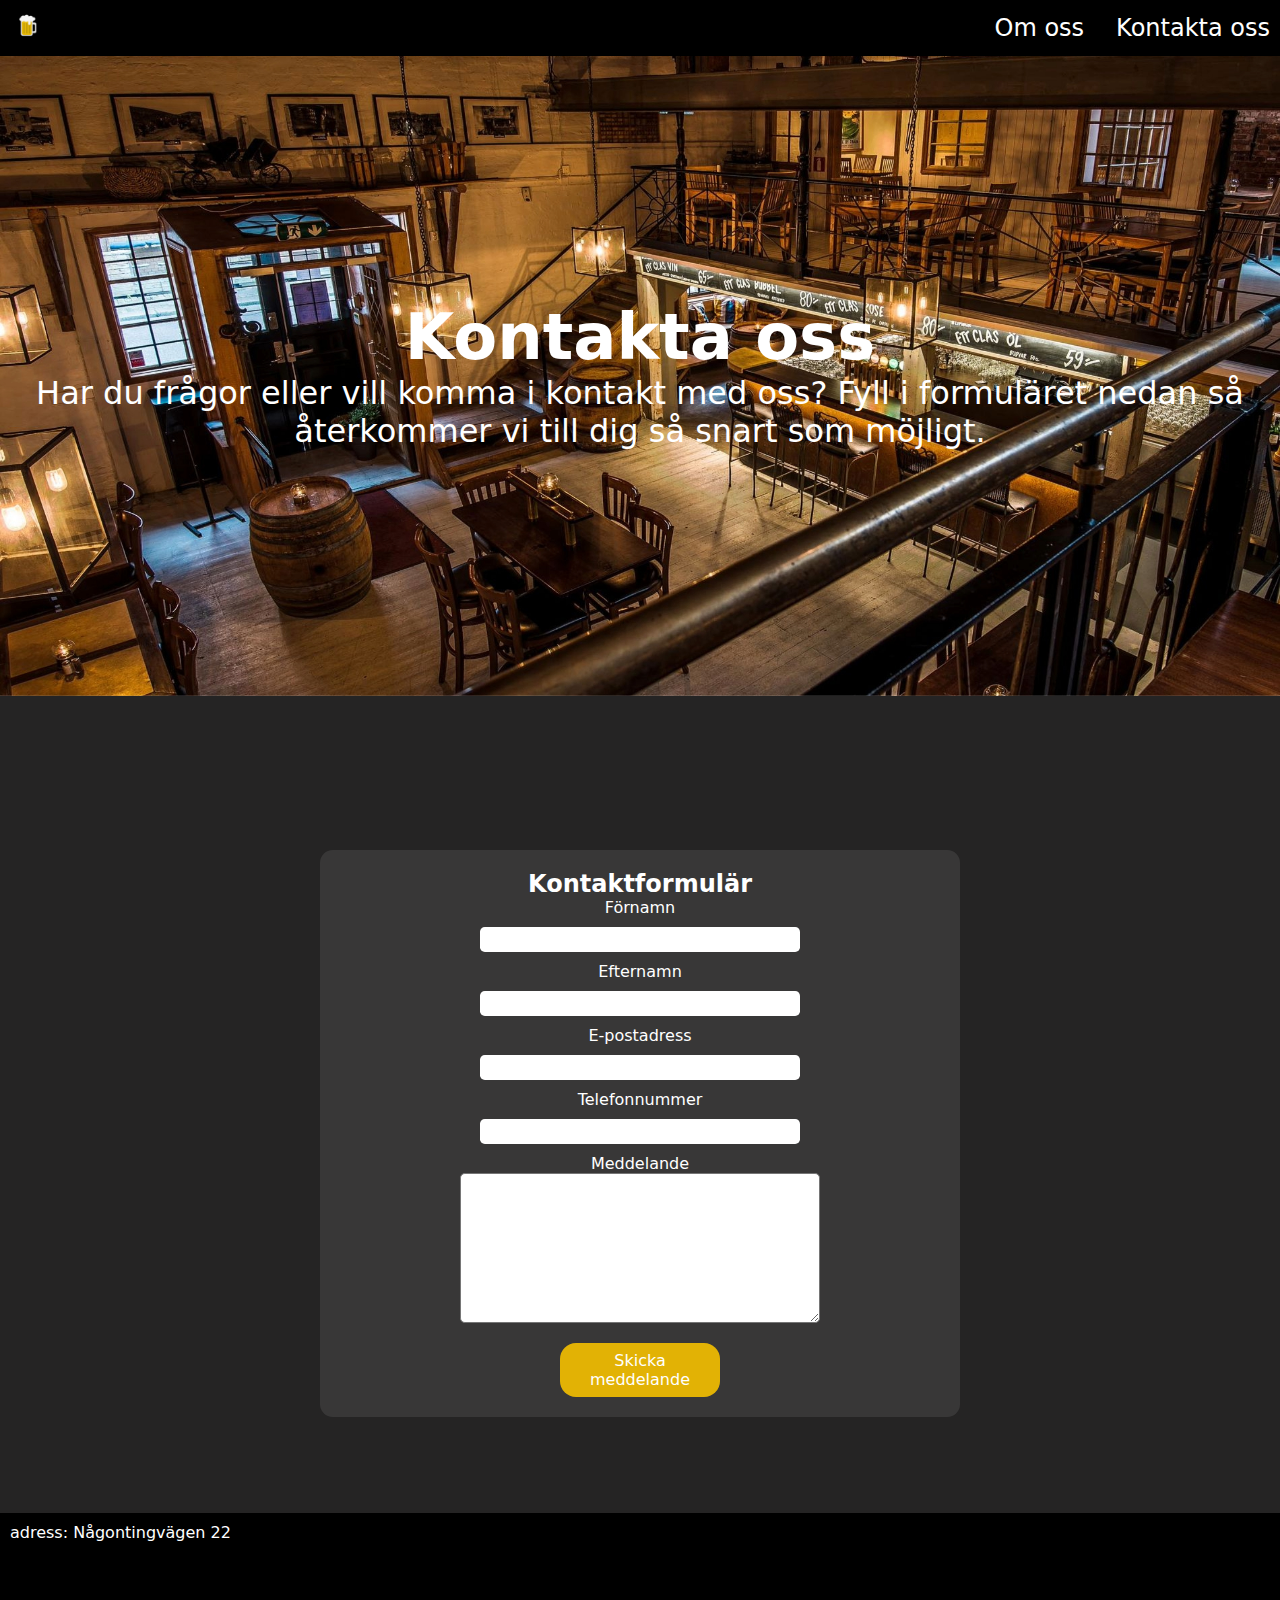
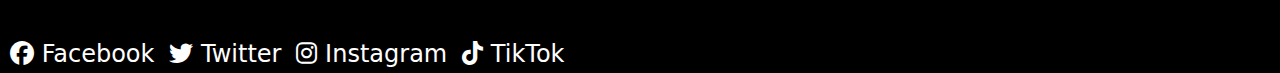
<file: kontakt-oss.html>
<!DOCTYPE html>
<html lang="sv">

<head>
  <meta charset="UTF-8">
  <meta name="viewport" content="width=device-width, initial-scale=1.0">
  <link rel="stylesheet" href="./kontakt-oss.css">
  <link rel="stylesheet" href="./global.css">
  <link rel="stylesheet" href="https://cdnjs.cloudflare.com/ajax/libs/font-awesome/6.5.1/css/all.min.css">
  <title>Kontakt oss - Ölbryggeri</title>
  
</head>

<body>

    <nav class="main-navigation">
        <div class="main-navigation__logo">
          <a href="./landingspage.html"><img src="logo modified.png" alt="Company logo"></a>
        </div>
        <div class="main-navigation__section">
          <a href="./om-oss.html">Om oss</a>
          <a href="./kontakt-oss.html">Kontakta oss</a>
        </div>
      </nav>

  <header class="main-header">
    <img src="./bryggeri header wide.jpg" alt="background-bild" class="header-image">
    <div class="main-header__info">
      <h1>Kontakta oss</h1>
      <p class="header-description">Har du frågor eller vill komma i kontakt med oss? Fyll i formuläret nedan så återkommer vi till dig så snart som möjligt.</p>
    </div>
  </header>

  <main class="main-content">
    <section class="contact-form-section">
      <h2>Kontaktformulär</h2>
      <form action="process_form.php" method="post">
        <label for="first-name">Förnamn</label> <br>
        <input type="text" id="first-name" name="first_name" required> <br>

        <label for="last-name">Efternamn</label> <br>
        <input type="text" id="last-name" name="last_name" required> <br>

        <label for="email">E-postadress</label> <br>
        <input type="email" id="email" name="email" required> <br>

        <label for="phone">Telefonnummer</label> <br>
        <input type="tel" id="phone" name="phone"> <br>

        <label for="message">Meddelande</label> <br>
        <textarea id="message" name="message" required></textarea> <br>

        <button type="submit" class="submit-btn">Skicka meddelande</button>
      </form>
    </section>
  </main>

  <footer class="social-footer">
    <p class="adress">adress: Någontingvägen 22</p>
    <div class="socials">
      <a href="https://www.facebook.com/groups/198760494240452/"><i class="fab fa-facebook"></i> Facebook</a>
      <a href="https://twitter.com/anglabryggeriet/status/1646821940592508928"><i class="fab fa-twitter"></i> Twitter</a>
      <a href="https://www.instagram.com/p/CoPFAHBsxMV/?img_index=1"><i class="fa-brands fa-instagram"></i> Instagram</a>
      <a href="https://www.tiktok.com/@olbryggning.se"><i class="fa-brands fa-tiktok"></i> TikTok</a>
    </div>
  </footer>

</body>

</html>
</file>
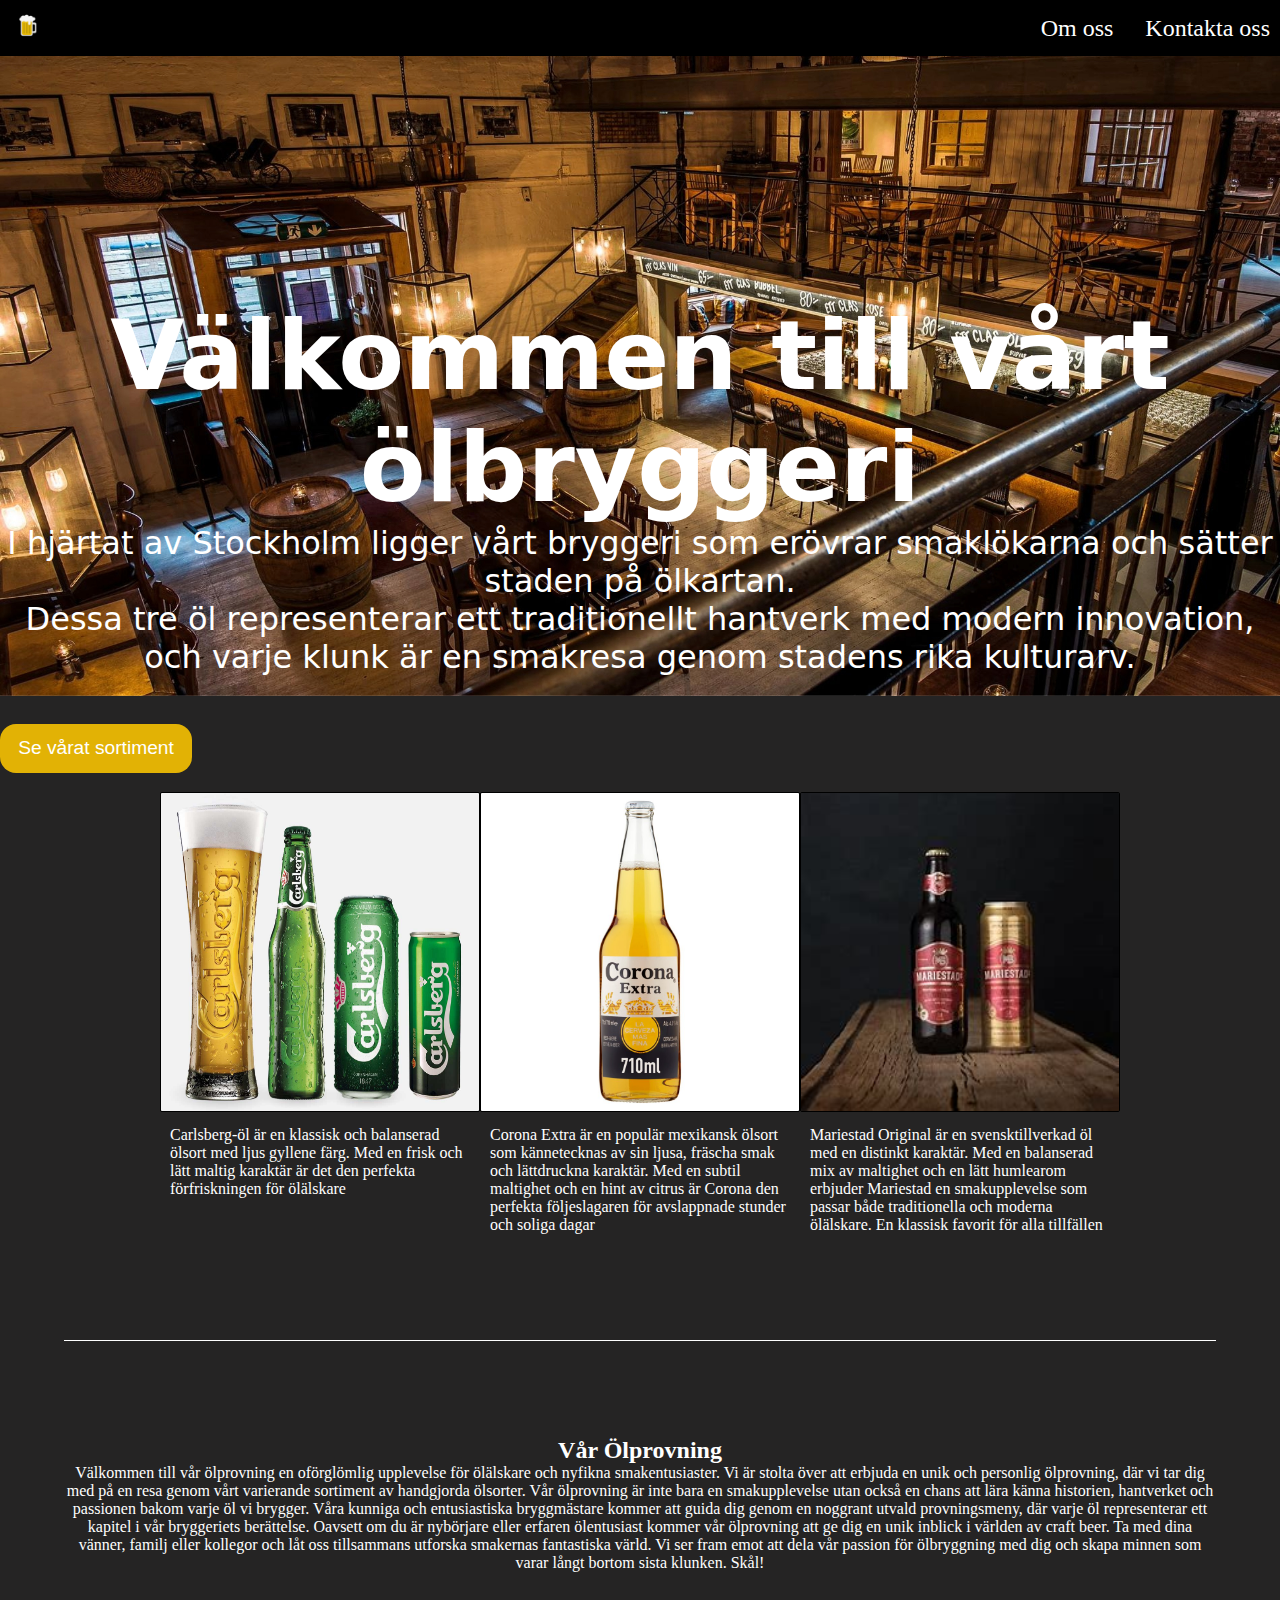
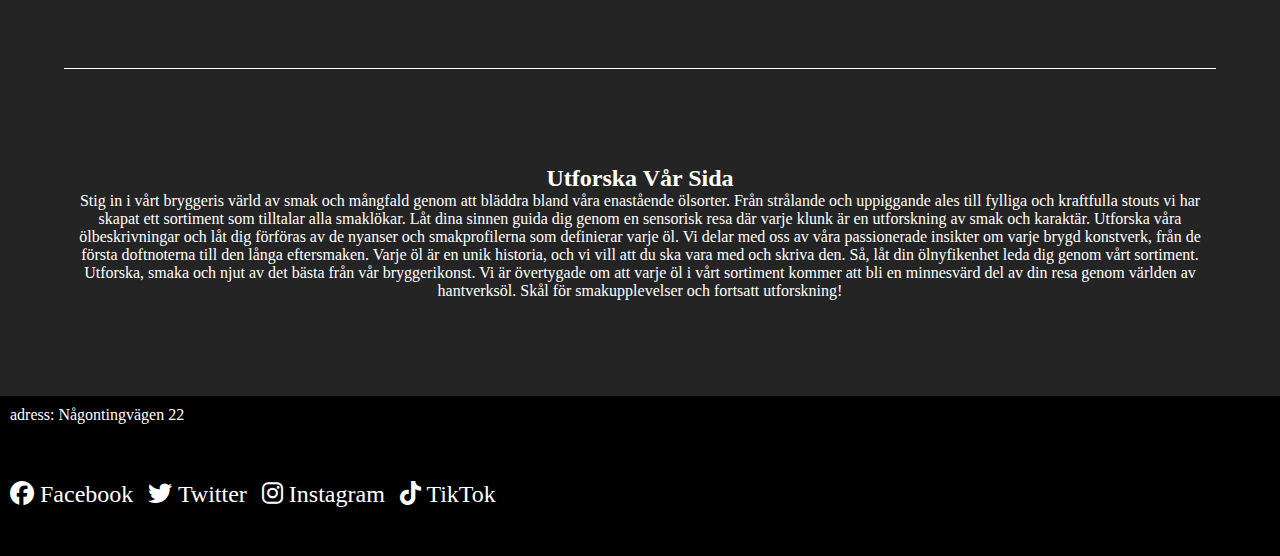
<file: landingspage.html>
<!DOCTYPE html>
  <html lang="sv">

  <head>
    <meta charset="UTF-8">
    <meta name="viewport" content="width=device-width, initial-scale=1.0">
    <link rel="stylesheet" href="./styles.css">
    <link rel="stylesheet" href="./global.css">
    <link rel="stylesheet" href="https://cdnjs.cloudflare.com/ajax/libs/font-awesome/6.5.1/css/all.min.css">
    <title>Ölbryggeri</title>
  </head>

  <body>

  <nav class="main-navigation">
    <div class="main-navigation__logo">
      <a href="./landingspage.html"><img src="logo modified.png" alt="Company logo"></a>
    </div>
    <div class="main-navigation__section">
      <a href="./om-oss.html">Om oss</a>
      <a href="./kontakt-oss.html">Kontakta oss</a>
    </div>
  </nav>

    <header class="main-header">
      <img src="./bryggeri header wide.jpg" alt="background-bild" class="header-image">
      <div class="main-header__info">
        <h1>Välkommen till vårt ölbryggeri</h1>
        <p class="header-description">I hjärtat av Stockholm ligger vårt bryggeri som erövrar smaklökarna och sätter staden på ölkartan. <br>
          Dessa tre öl representerar ett traditionellt hantverk med modern innovation, och varje klunk är en smakresa genom stadens rika kulturarv.</p>
        <button href="https://www.systembolaget.se/sortiment/" class="se-mer-btn">Se vårat sortiment</button>
      </div>
    </header>

    <main class="main-content">
      <section class="beer-section">
        <div class="beer-item">
          <img src="./carlsberg.jpg" alt="carlsberg" class="beer-image">
          <p class="beer-description">Carlsberg-öl är en klassisk och balanserad ölsort med ljus gyllene färg. Med en frisk och lätt maltig
            karaktär
            är det den perfekta förfriskningen för ölälskare</p>
        </div>
        
        <div class="beer-item">
          <img src="./corona.jpg" alt="corona" class="beer-image">
          <p class="beer-description">Corona Extra är en populär mexikansk ölsort som kännetecknas av sin ljusa, fräscha smak och lättdruckna
            karaktär. Med en subtil maltighet och en hint av citrus är Corona den perfekta följeslagaren för avslappnade
            stunder och soliga dagar</p>
        </div>
          
        <div class="beer-item">
            <img src="./mariestads.jpg" alt="Mariestads" class="beer-image">
            <p class="beer-description">Mariestad Original är en svensktillverkad öl med en distinkt karaktär. Med en balanserad mix av maltighet
              och
              en lätt humlearom erbjuder Mariestad en smakupplevelse som passar både traditionella och moderna ölälskare.
              En
              klassisk favorit för alla tillfällen</p>
          </div>
      </section>

      <section class="beer-tasting-section">
        <div class="beer-tasting-section__content">
          <h2>Vår Ölprovning</h2>
          <p class="beer-tasting-description">Välkommen till vår ölprovning en oförglömlig upplevelse för ölälskare och nyfikna smakentusiaster. Vi är stolta över att erbjuda en unik och personlig ölprovning, där vi tar dig med på en resa genom vårt varierande sortiment av handgjorda ölsorter. Vår ölprovning är inte bara en smakupplevelse utan också en chans att lära känna historien, hantverket och passionen bakom varje öl vi brygger. Våra kunniga och entusiastiska bryggmästare kommer att guida dig genom en noggrant utvald provningsmeny, där varje öl representerar ett kapitel i vår bryggeriets berättelse. Oavsett om du är nybörjare eller erfaren ölentusiast kommer vår ölprovning att ge dig en unik inblick i världen av craft beer. Ta med dina vänner, familj eller kollegor och låt oss tillsammans utforska smakernas fantastiska värld. Vi ser fram emot att dela vår passion för ölbryggning med dig och skapa minnen som varar långt bortom sista klunken. Skål!</p>
          </div>
      </section>

      <section class="explore-section">
        <div class="explore-section__content">
          <h2>Utforska Vår Sida</h2>
          <p class="explore-description">Stig in i vårt bryggeris värld av smak och mångfald genom att bläddra bland våra enastående ölsorter. Från strålande och uppiggande ales till fylliga och kraftfulla stouts vi har skapat ett sortiment som tilltalar alla smaklökar. Låt dina sinnen guida dig genom en sensorisk resa där varje klunk är en utforskning av smak och karaktär. Utforska våra ölbeskrivningar och låt dig förföras av de nyanser och smakprofilerna som definierar varje öl. Vi delar med oss av våra passionerade insikter om varje brygd konstverk, från de första doftnoterna till den långa eftersmaken. Varje öl är en unik historia, och vi vill att du ska vara med och skriva den. Så, låt din ölnyfikenhet leda dig genom vårt sortiment. Utforska, smaka och njut av det bästa från vår bryggerikonst. Vi är övertygade om att varje öl i vårt sortiment kommer att bli en minnesvärd del av din resa genom världen av hantverksöl. Skål för smakupplevelser och fortsatt utforskning!</p>
          </div>
      </section> 
      

    </main>
    

    <footer class="social-footer">
      <p class="adress">adress: Någontingvägen 22</p>
      <div class="socials">
        <a href="https://www.facebook.com/groups/198760494240452/"><i class="fab fa-facebook"></i> Facebook</a>
        <a href="https://twitter.com/anglabryggeriet/status/1646821940592508928"><i class="fab fa-twitter"></i> Twitter</a>
        <a href="https://www.instagram.com/p/CoPFAHBsxMV/?img_index=1"><i class="fa-brands fa-instagram"></i> Instagram</a>
        <a href="https://www.tiktok.com/@olbryggning.se"><i class="fa-brands fa-tiktok"></i> TikTok</a>
      </div>
    </footer>

  </body>

  </html>
</file>
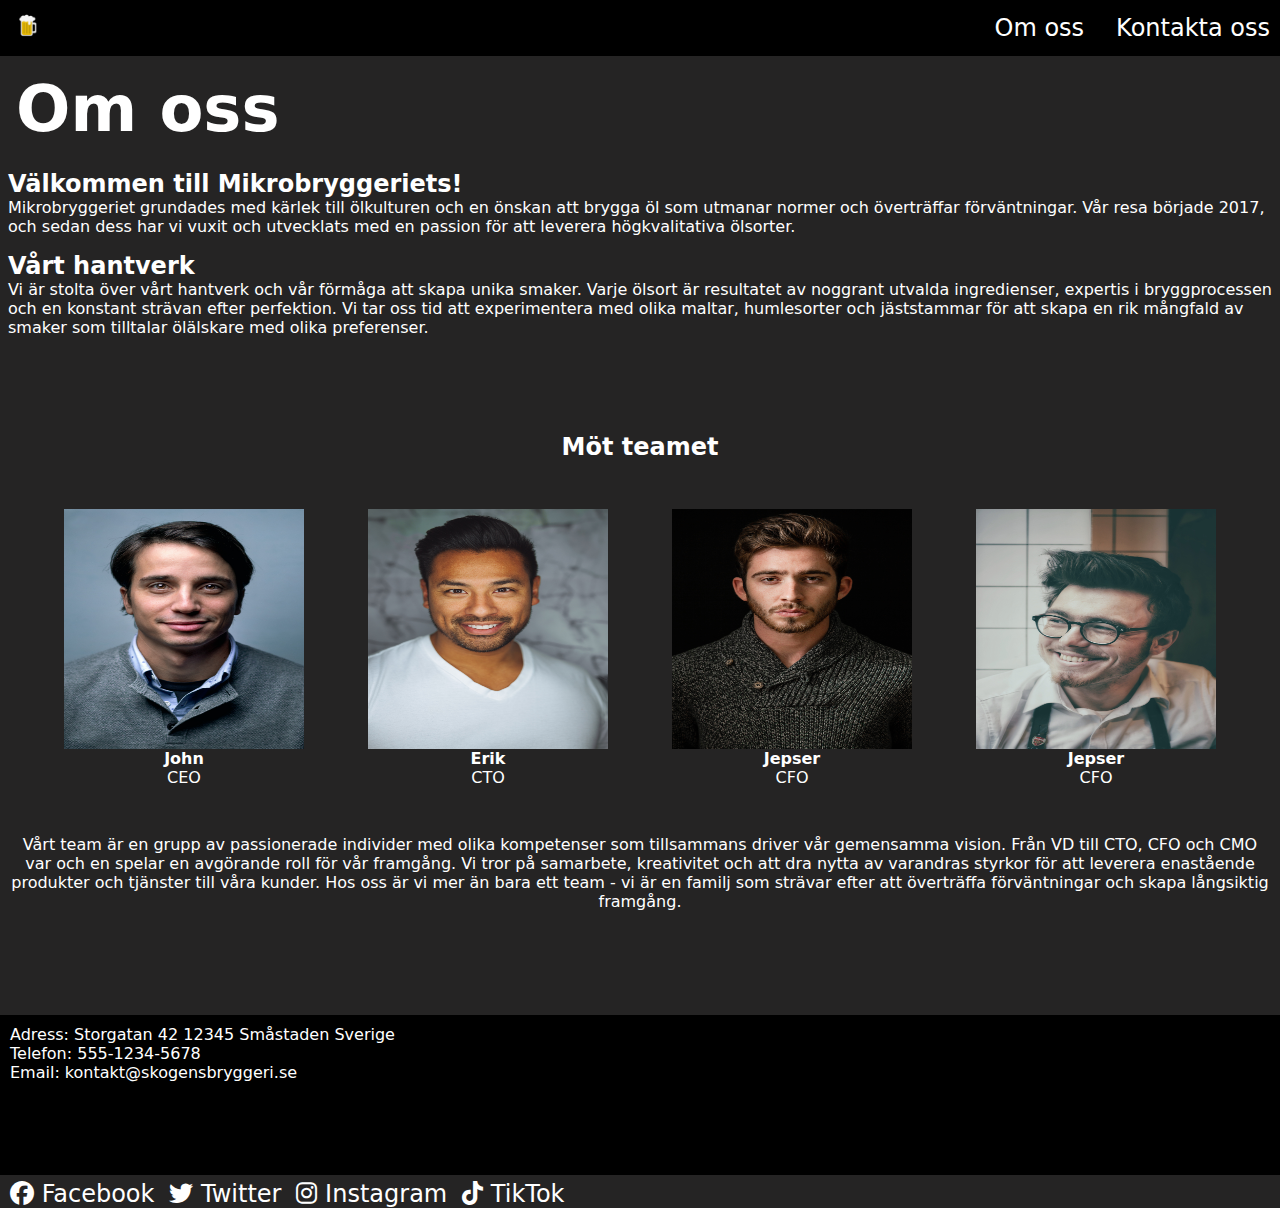
<file: om-oss.html>
<!DOCTYPE html>
<html lang="en">
<head>
    <meta charset="UTF-8">
    <meta name="viewport" content="width=device-width, initial-scale=1.0">
    <link rel="stylesheet" href="https://cdnjs.cloudflare.com/ajax/libs/font-awesome/6.5.1/css/all.min.css">
    <link rel="stylesheet" href="./om-oss.css">
    <link rel="stylesheet" href="./global.css">
    <title>Om oss</title>
</head>
<body>
    <nav class="main-navigation">
        <div class="main-navigation__logo">
          <a href="./landingspage.html"><img src="logo modified.png" alt="Company logo"></a>
        </div>
        <div class="main-navigation__section">
          <a href="./om-oss.html">Om oss</a>
          <a href="./kontakt-oss.html">Kontakta oss</a>
        </div>
      </nav>

    <header>
        <h1>Om oss</h1>
    </header>

    <section class="content-section">
        <h2>Välkommen till Mikrobryggeriets!</h2>
        <p>Mikrobryggeriet grundades med kärlek till ölkulturen och en önskan att brygga öl som utmanar normer och överträffar förväntningar. Vår resa började 2017, och sedan dess har vi vuxit och utvecklats med en passion för att leverera högkvalitativa ölsorter.</p>
    </section>

    <section class="content-section">
        <h2>Vårt hantverk</h2>
        <p>Vi är stolta över vårt hantverk och vår förmåga att skapa unika smaker. Varje ölsort är resultatet av noggrant utvalda ingredienser, expertis i bryggprocessen och en konstant strävan efter perfektion. Vi tar oss tid att experimentera med olika maltar, humlesorter och jäststammar för att skapa en rik mångfald av smaker som tilltalar ölälskare med olika preferenser.</p>
    </section>

    <section class="team-section">
        <h2>Möt teamet</h2>
        <div class="team-members">
            <div class="team-member">
                <img src="team-members/Member-1.jpg" alt="team-member-1" class="team-member-image" height="100%" width="100%">
                <strong class="member-name">John</strong>  CEO
            </div>
            <div class="team-member">
                <img src="team-members/Member-2.jpg" alt="team-member-2" class="team-member-image">
                <strong class="member-name">Erik</strong>  CTO
            </div>
            <div class="team-member">
                <img src="team-members/Member-3.jpg" alt="team-member-3" class="team-member-image">
                <strong class="member-name">Jepser</strong>  CFO
            </div>
            <div class="team-member">
                <img src="team-members/Member-4.jpg" alt="team-member-4" class="team-member-image">
                <strong class="member-name">Jepser</strong>  CFO
            </div>
        </div>
            <p>Vårt team är en grupp av passionerade individer med olika kompetenser som tillsammans driver vår gemensamma vision. Från VD till CTO, CFO och CMO var och en spelar en avgörande roll för vår framgång. Vi tror på samarbete, kreativitet och att dra nytta av varandras styrkor för att leverera enastående produkter och tjänster till våra kunder. Hos oss är vi mer än bara ett team - vi är en familj som strävar efter att överträffa förväntningar och skapa långsiktig framgång.</p>
    </section>
    

    <footer class="social-footer">
        <p class="adress">Adress: Storgatan 42 12345 Småstaden Sverige</p>
        <p class="adress">Telefon: 555-1234-5678</p>
        <p class="adress">Email: kontakt@skogensbryggeri.se</p>
        <div class="socials">
          <a href="https://www.facebook.com/groups/198760494240452/"><i class="fab fa-facebook"></i> Facebook</a>
          <a href="https://twitter.com/anglabryggeriet/status/1646821940592508928"><i class="fab fa-twitter"></i> Twitter</a>
          <a href="https://www.instagram.com/p/CoPFAHBsxMV/?img_index=1"><i class="fa-brands fa-instagram"></i> Instagram</a>
          <a href="https://www.tiktok.com/@olbryggning.se"><i class="fa-brands fa-tiktok"></i> TikTok</a>
        </div>
      </footer>


</body>
</html>
</file>
<file: kontakt-oss.css>
* {
    margin: 0;
    padding: 0;
    box-sizing: border-box;
    color: white;
    font-family: system-ui, -apple-system, BlinkMacSystemFont, 'Segoe UI', Roboto, Oxygen, Ubuntu, Cantarell, 'Open Sans', 'Helvetica Neue', sans-serif;
}

body {
    background-color: var(--clr-bg-main);
}

.main-navigation {
    /* padding: 10px; */
    background-color: var(--clr-nav);
    display: flex;
    justify-content: space-between;
    align-items: center;

}

.main-navigation__logo img {
    height: 50px;
}

.main-navigation__section {
    display: flex;
    gap: 2rem;
    margin-right: 10px;
}
.navbar-logo {
    width: 50px; 
    height: auto; 
    margin-right: 10px; 
}

a:link, a:visited {
    text-decoration: none;
    color: var(--clr-nav-links);
    font-size: 1.5rem;
    /* color: var(--clr-bg-main); */
}

.main-header {
    text-align: center;
    /* height: 10rem; */
    width: 100%;
}

.main-header__info {
    position: relative;
    bottom: 400px;
    font-size: 2rem;
}

.main-header img {
    height: 40rem;
    width: 100%;
}

.main-content {
    width: 50%;
    padding: 20px;
    border-radius: .8rem;
    justify-content: center;
    text-align: center;
    margin: auto;
    background-color: var(--clr-form-bg)
}

#first-name, #last-name, #email, #phone {
    border: none;
    width: 20rem;
    padding: 5px;
    margin: 10px;
    border-radius: .3rem;
}

#message {
    width: 60%;
    height: 150px;
    border-radius: .3rem;
}

.submit-btn {
    border: none;
    background-color: var(--clr-btn-primary);
    color: white;
    cursor: pointer;
    padding: .5em;
    width: 10em;
    font-size: 1rem;
    border-radius: 1rem;
    margin-top: 1rem;
}

.submit-btn:hover {
    background-color: var(--clr-btn-hover);
}

.social-footer {
    margin-top: 6rem;
    height: 10rem;
    background-color: black; 
    color: white;  
    gap: 15px;
    padding: 10px;
}

.socials {
    display: flex;
    align-items: flex-end;
    height: 90%;
    gap: 15px;
}
</file>
<file: global.css>
:root {
    --clr-bg-main: #252424;
    --clr-nav: #000000;
    --clr-nav-links: #ffffff;
    --clr-btn-primary: rgb(226, 178, 5);
    --clr-btn-hover: rgb(160, 127, 6);
    --clr-form-bg: #383737;
}
</file>
<file: styles.css>
* {
    margin: 0;
    padding: 0;
    box-sizing: border-box;
}

body {
    background-color: var(--clr-bg-main);
}

.main-navigation {
    /* padding: 10px; */
    background-color: var(--clr-nav);
    display: flex;
    justify-content: space-between;
    align-items: center;

}

.main-navigation__logo img {
    height: 50px;
}

.main-navigation__section {
    display: flex;
    gap: 2rem;
    margin-right: 10px;
}
.navbar-logo {
    width: 50px; 
    height: auto; 
    margin-right: 10px; 
}

a:link, a:visited {
    text-decoration: none;
    color: var(--clr-nav-links);
    font-size: 1.5rem;
    /* color: var(--clr-bg-main); */
}

.main-header {
    height: 40rem;
    width: 100%;
    position: relative;
    text-align: center;
}

.main-header img {
    height: 100%;
    width: 100%;
}

.main-header__info{
    position: relative;
    bottom: 400px;
    color: var(--clr-nav-links);
    font-size: 3rem;
    font-family: system-ui, -apple-system, BlinkMacSystemFont, 'Segoe UI', Roboto, Oxygen, Ubuntu, Cantarell, 'Open Sans', 'Helvetica Neue', sans-serif;
}

.main-header__info p {
    font-size: 2rem;
}

.se-mer-btn {
    position: relative;
    padding: .7em;
    width: 10em;
    font-size: 1.2rem;
    margin-right: 70rem;
    margin-top: 3rem;
    border-radius: 1rem;
    border: none;
    background-color: var(--clr-btn-primary);
    color: white;
    cursor: pointer;
}

.se-mer-btn:hover {
    background-color: var(--clr-btn-hover);
}

.beer-section img {
    width: 20rem;
    height: 20rem;
    border: 1px solid black;
    border-radius: 2px;
}

.beer-section {
    display: flex;
    margin-top: 6rem;
    justify-content: center;
    color: white;
}

.beer-item {
    width: 20rem;
}
.beer-description{
    padding: 10px;
}

.beer-tasting-section {
    color: white;
    border-top: 1px solid white;
    width: 90%;
    margin: auto;
    margin-top: 6rem;
    text-align: center;
}

.beer-tasting-section__content {
    margin-top: 6rem;
}

.explore-section__content {
    margin-top: 6rem;
}

.explore-section {
    color: white;
    border-top: 1px solid white;
    width: 90%;
    margin: auto;
    margin-top: 6rem;
    text-align: center;
}

.social-footer {
    margin-top: 6rem;
    height: 10rem;
    background-color: black; 
    color: white;  
    gap: 15px;
    padding: 10px;
}

.socials {
    display: flex;
    align-items: flex-end;
    height: 60%;
    gap: 15px;
    background-color: black;
}
</file>
<file: om-oss.css>
* {
    margin: 0;
    padding: 0;
    box-sizing: border-box;
    color: white;
    font-family: system-ui, -apple-system, BlinkMacSystemFont, 'Segoe UI', Roboto, Oxygen, Ubuntu, Cantarell, 'Open Sans', 'Helvetica Neue', sans-serif;
}

body {
    background-color: var(--clr-bg-main);
}

.main-navigation {
    /* padding: 10px; */
    background-color: var(--clr-nav);
    display: flex;
    justify-content: space-between;
    align-items: center;

}

.main-navigation__logo img {
    height: 50px;
}

.main-navigation__section {
    display: flex;
    gap: 2rem;
    margin-right: 10px;
}
.navbar-logo {
    width: 50px; /* Justera bredden efter behov */
    height: auto; /* Säkerställ att höjden justeras proportionellt */
    margin-right: 10px; /* Justera marginalen efter behov */
  }

a:link, a:visited {
    text-decoration: none;
    color: var(--clr-nav-links);
    font-size: 1.5rem;
    /* color: var(--clr-bg-main); */
}

h1 {
    font-size: 4rem;
    padding: 1rem;
}

.content-section {
    padding: .5rem;
}

.team-section {
    text-align: center;
    margin-top: 5rem;
    padding: .5rem;
}

.team-section h2 {
    margin-bottom: 3rem;
}

.team-section p {
    margin-top: 3rem;
}

.team-members {
    display: flex;
    justify-content: center;
    gap: 4rem;
}

.team-member {
    display: flex;
    flex-direction: column;
    text-align: center;
}

.team-section img {
    width: 15rem;
    height: 15rem;
}



.social-footer {
    margin-top: 6rem;
    height: 10rem;
    background-color: black; 
    color: white;  
    gap: 15px;
    padding: 10px;
}

.socials {
    display: flex;
    align-items: flex-end;
    height: 90%;
    gap: 15px;
}
</file>
